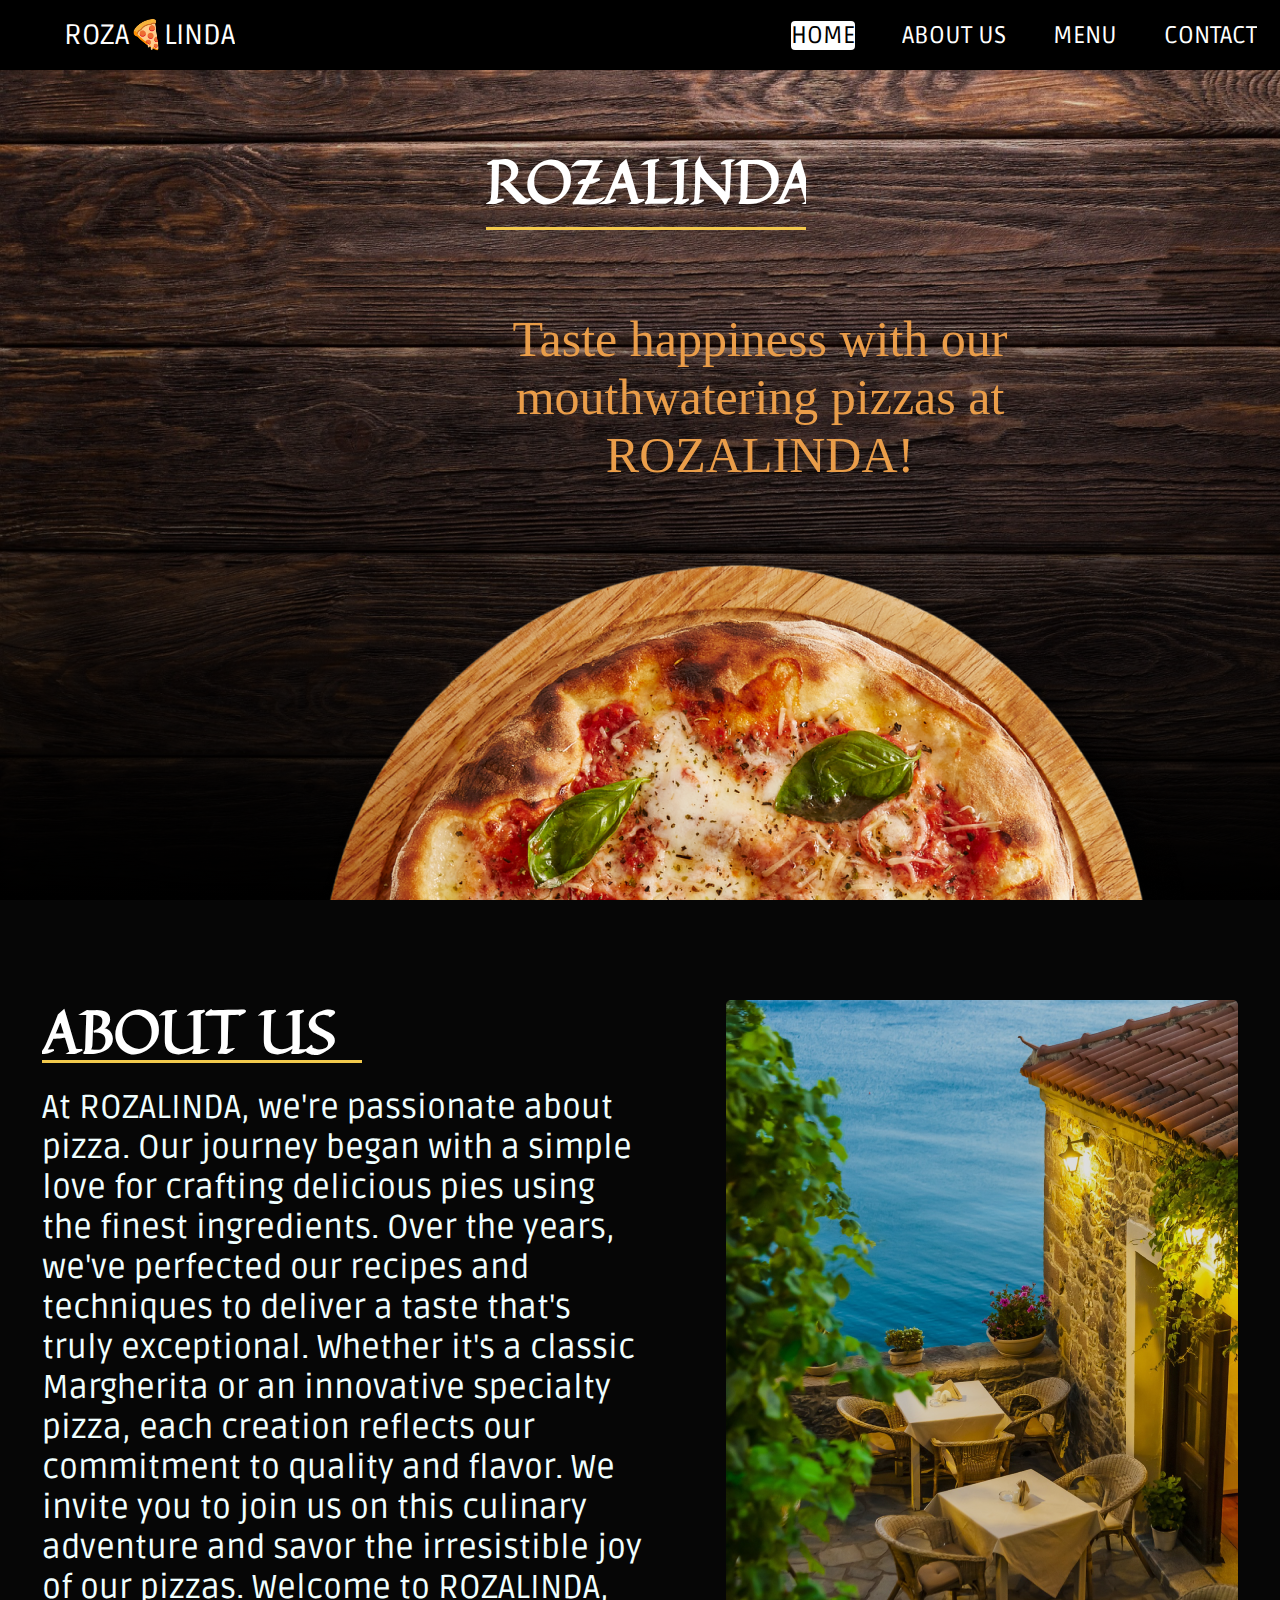
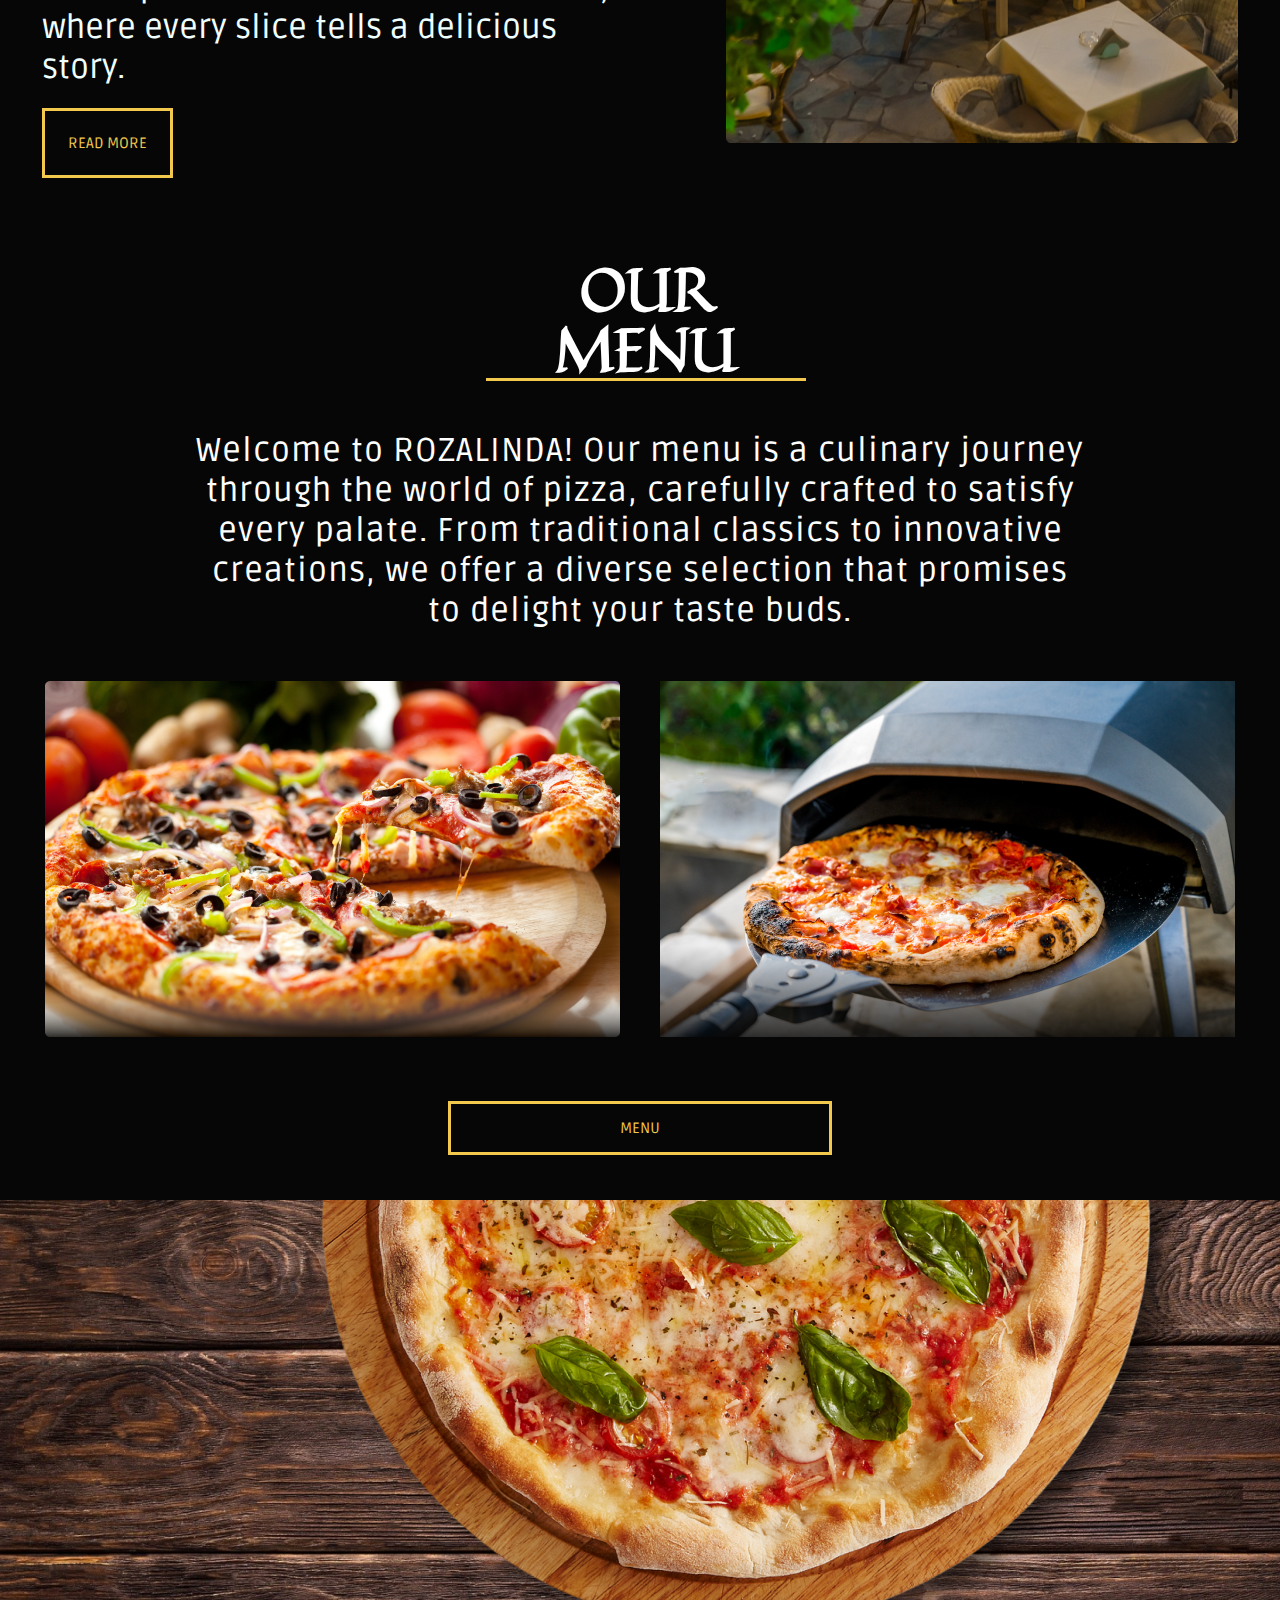
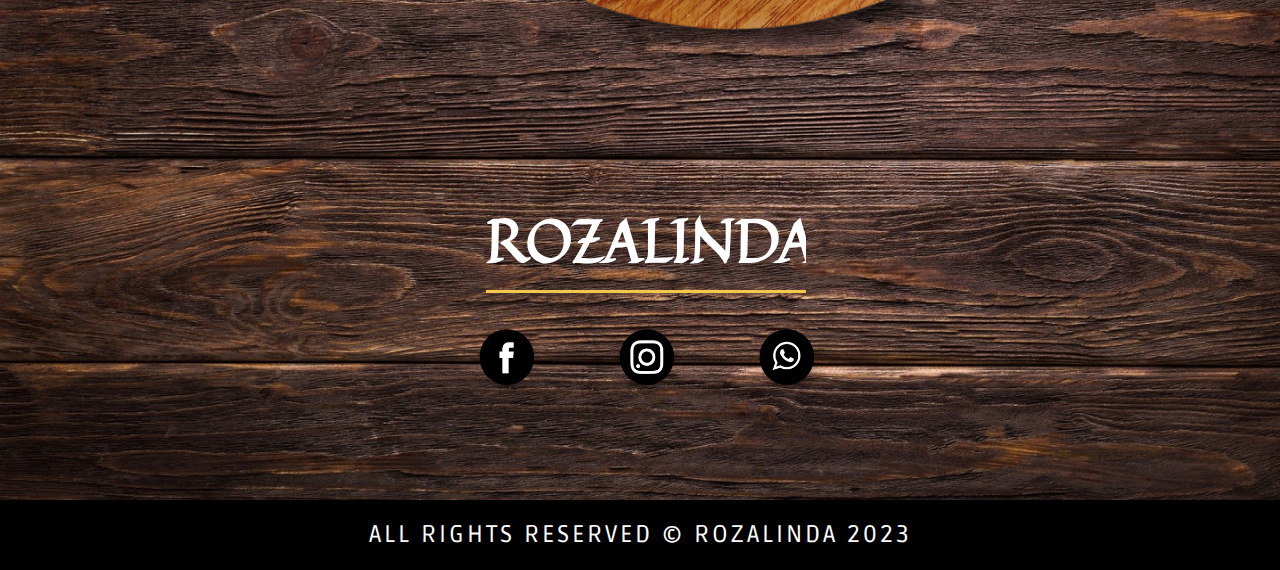
<file: index.html>
<!DOCTYPE html>
<html lang="en">
<head>
    <meta charset="UTF-8">
    <meta name="viewport" content="width=device-width, initial-scale=1.0">
    <link rel="stylesheet" href="css/style.css">
    <link rel="preconnect" href="https://fonts.googleapis.com">
<link rel="preconnect" href="https://fonts.gstatic.com" crossorigin>
<link href="https://fonts.googleapis.com/css2?family=Pixelify+Sans:wght@500&family=Quintessential&family=Ruda&family=Schoolbell&display=swap" rel="stylesheet">

    <title>ROZALINDA</title>
</head>
<body>
    <header>
        <a href="#" class="logo">ROZA🍕LINDA</a>
		
		<ul class="navbar">
			<li class = "active"><a href="#">HOME</a></li>
			<li><a href="about.html">ABOUT US</a></li>
			<li><a href="menu.html">MENU</a></li>
			<li><a href="contact.html">CONTACT</a></li>
		</ul>
    </header>
    <main>
        <div class="cont">
            <h1>ROZALINDA</h1>
            <p>Taste happiness with our mouthwatering pizzas at ROZALINDA!</p>
            <img src="img/piza.png" alt="photo">
        </div>
        <div class="cont1">
            <div class="text1">
                <div class="about">
                     <h1>ABOUT US</h1>
                    <p>At ROZALINDA, we're passionate about pizza. Our journey began
                     with a simple love for crafting delicious pies using the finest 
                     ingredients. Over the years, we've perfected our recipes and techniques
                      to deliver a taste that's truly exceptional. Whether it's a classic 
                      Margherita or an innovative specialty pizza, each creation reflects 
                      our commitment to quality and flavor. We invite you to join us on this
                       culinary adventure and savor the irresistible joy of our pizzas. Welcome
                        to ROZALINDA, where every slice tells a delicious story.</p>
                   <a href="about.html"> READ MORE</a>
                </div>
                <div class="image1">
                    <img src="img/restaurant.png" alt="photo">
                </div>
            </div>
            <div class="menu">
                <h1>OUR MENU</h1>
                <p>Welcome to ROZALINDA! Our menu is a culinary journey through the world
                     of pizza, carefully crafted to satisfy every palate. From traditional
                     classics to innovative creations, we offer a diverse selection that 
                     promises to delight your taste buds.</p>
            </div>
            <div class="image">
                <img src="img/dough.png" alt="photo">
                <img src="img/pizza2.png" alt="photo">
            </div>
            
                <a  href="menu.html" class="but"> MENU</a>  
        </div>
    </main>
    <footer>
        <div class="cont2">
            <img src="img/piza.png" alt="photo">
            <h1>ROZALINDA</h1>
            <div class="icone">
                <a href="#"> <img src="img/fac.png" alt="photo"></a>
                <a href="#"> <img src="img/ins.png" alt="photo"></a>
                <a href="#"> <img src="img/wtsp.png" alt="photo"></a>
            </div>
        </div>
        <div class="foot">
            <p>ALL RIGHTS RESERVED © ROZALINDA 2023</p>
        </div>
    </footer>
    
</body>
</html>
</file>
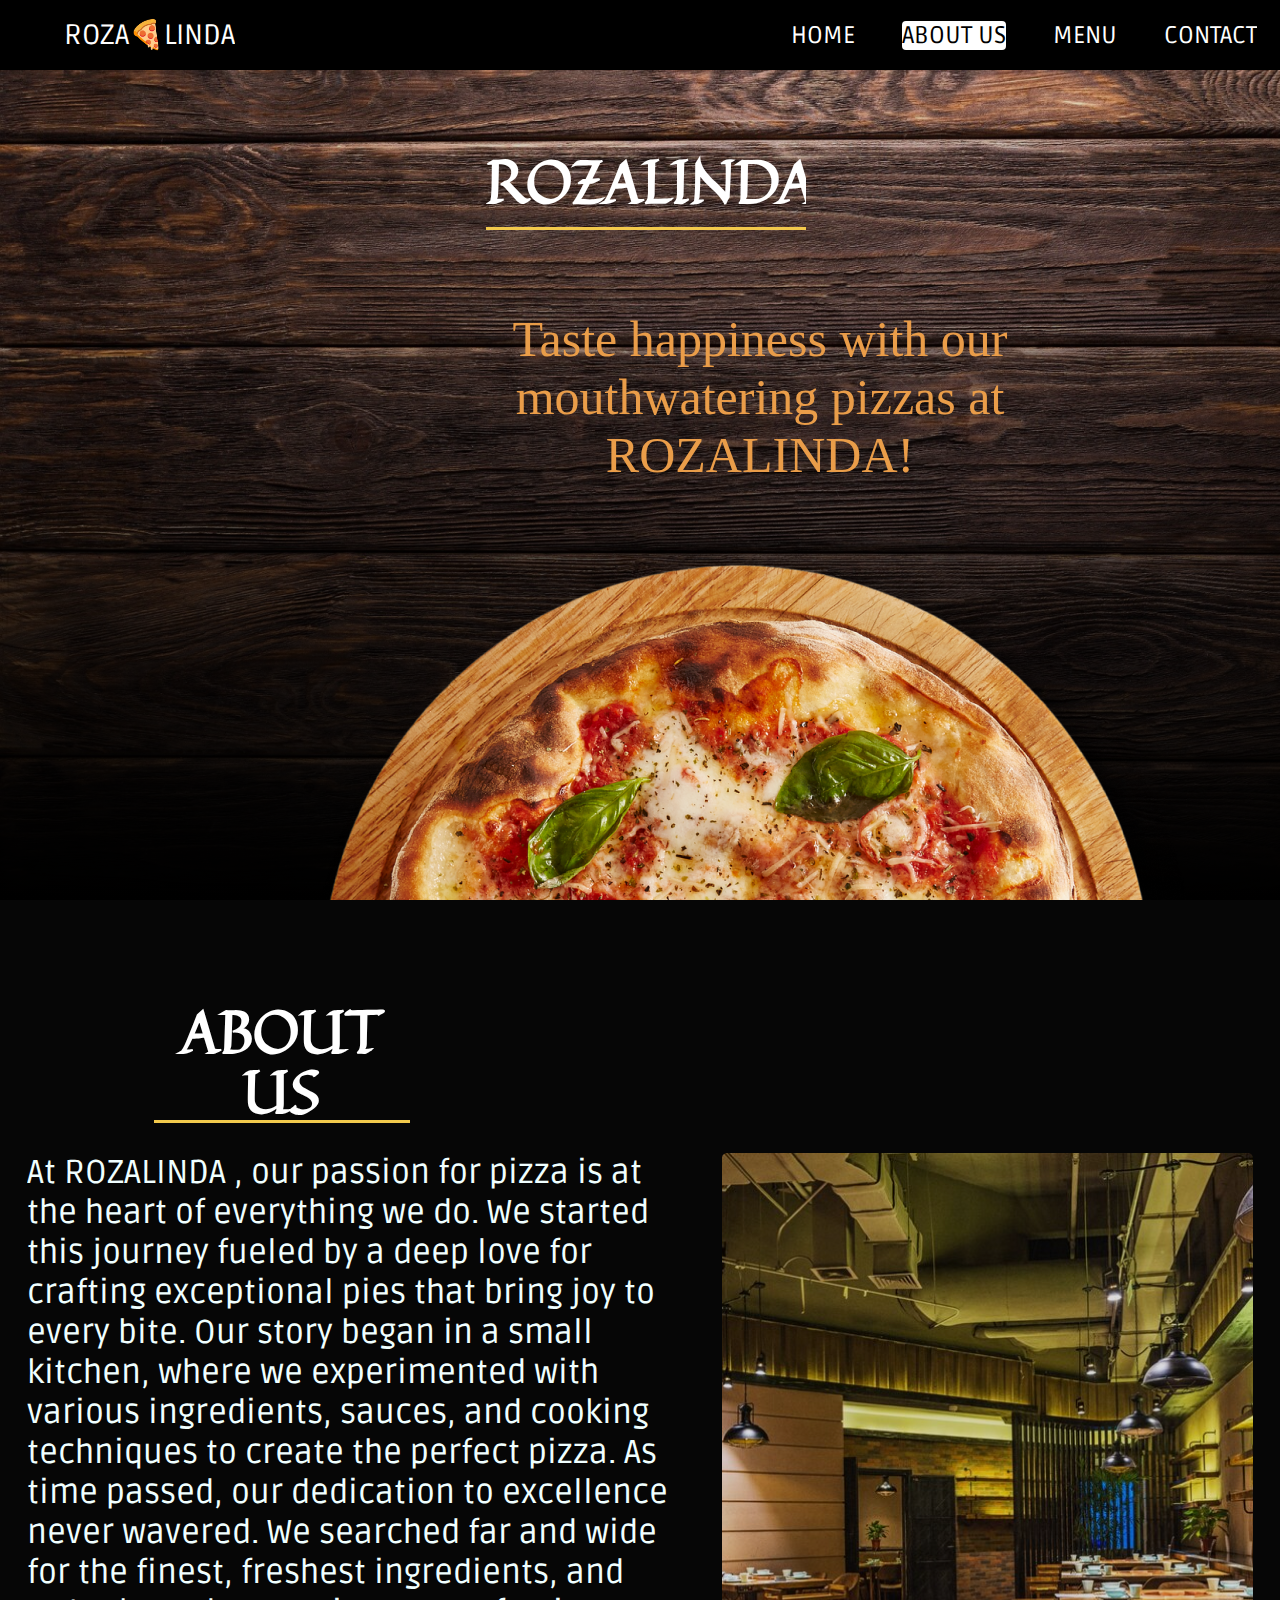
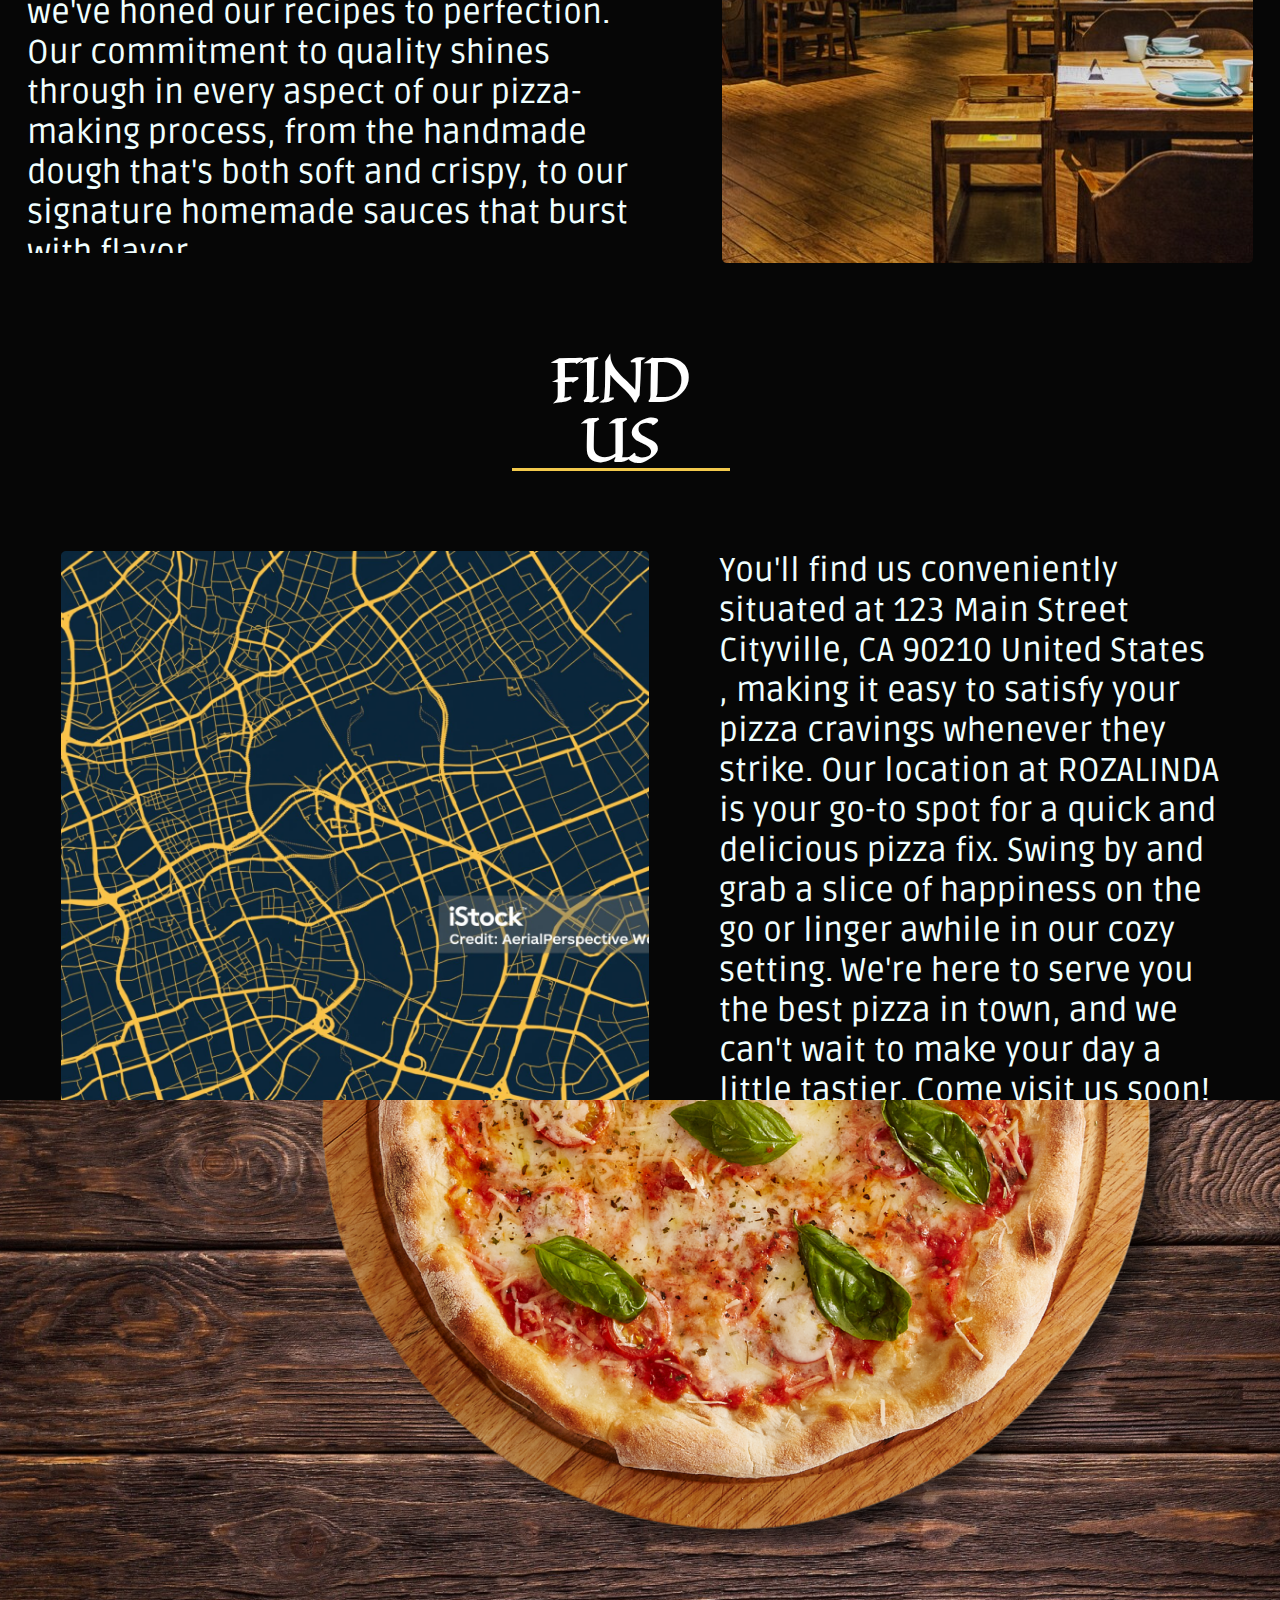
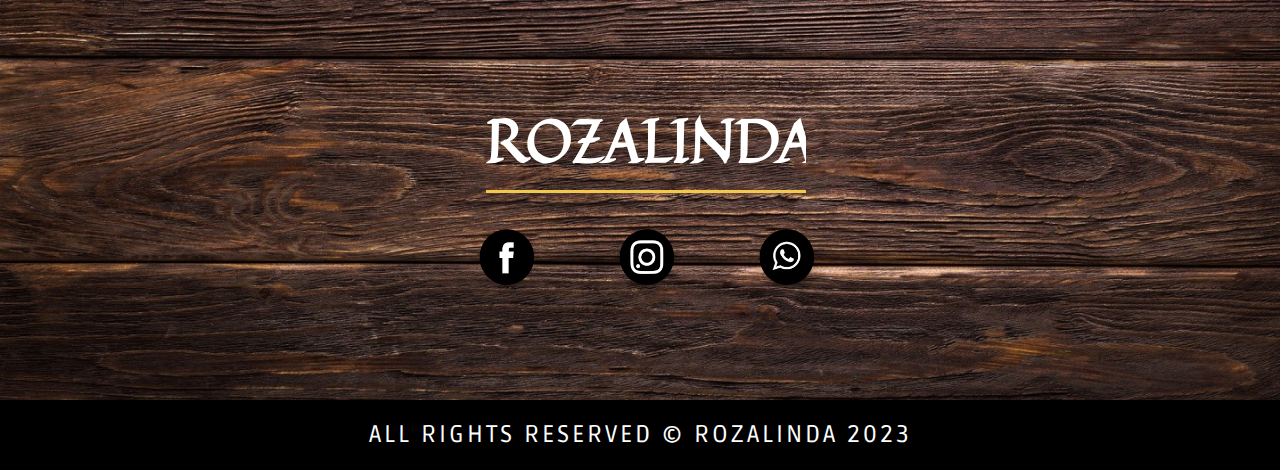
<file: about.html>
<!DOCTYPE html>
<html lang="en">
<head>
    <meta charset="UTF-8">
    <meta name="viewport" content="width=device-width, initial-scale=1.0">
    <link rel="stylesheet" href="css/style.css">
    <link rel="preconnect" href="https://fonts.googleapis.com">
<link rel="preconnect" href="https://fonts.gstatic.com" crossorigin>
<link href="https://fonts.googleapis.com/css2?family=Pixelify+Sans:wght@500&family=Quintessential&family=Ruda&family=Schoolbell&display=swap" rel="stylesheet">

    <title>ROZALINDA</title>
</head>
<body>
    <header>
        <a href="index.html" class="logo">ROZA🍕LINDA</a>
		
		<ul class="navbar">
			<li><a href="index.html">HOME</a></li>
			<li class = "active"><a href="#">ABOUT US</a></li>
			<li><a href="menu.html">MENU</a></li>
			<li><a href="contact.html">CONTACT</a></li>
		</ul>
    </header>
    <main>
        <div class="cont">
            <h1>ROZALINDA</h1>
            <p>Taste happiness with our mouthwatering pizzas at ROZALINDA!</p>
            <img src="img/piza.png" alt="photo">
        </div>
        <div class="pont">
            <div class="titre"><h1>ABOUT US</h1></div>
            <div class="text2">
                <div class="about2">
                    <p>At ROZALINDA , our passion for pizza is at the heart of everything we do.
                         We started this journey fueled by a deep love for crafting exceptional 
                         pies that bring joy to every bite. Our story began in a small kitchen, 
                         where we experimented with various ingredients, sauces, and cooking
                         techniques to create the perfect pizza. As time passed, our dedication
                         to excellence never wavered. We searched far and wide for the finest, 
                         freshest ingredients, and we've honed our recipes to perfection. Our
                         commitment to quality shines through in every aspect of our pizza-making
                         process, from the handmade dough that's both soft and crispy, to our signature
                         homemade sauces that burst with flavor.
                        </p>
                </div>
                <div class="image2">
                    <img src="img/restau.png" alt="photo">
                </div>

            </div>
            <div class="titre2"><h1>FIND US</h1></div>
            <div class="text3">
                <div class="image3">
                    <img src="img/image1.png" alt="photo">
                </div>
                <div class="about3">
                    <p>  You'll find us conveniently situated at 123 Main Street Cityville, CA 90210 United States
                        , making it easy to satisfy your pizza cravings whenever they strike. Our location at
                         ROZALINDA is your go-to spot for a quick and delicious pizza fix. Swing by and grab a 
                         slice of happiness on the go or linger awhile in our cozy setting. We're here to serve
                          you the best pizza in town, and we can't wait to make your day a little tastier. Come visit us soon!
                        </p>
                </div>
            </div>
          
        </div>
    </main>
    <footer>
        <div class="cont2">
            <img src="img/piza.png" alt="photo">
            <h1>ROZALINDA</h1>
            <div class="icone">
                <a href="#"> <img src="img/fac.png" alt="photo"></a>
                <a href="#"> <img src="img/ins.png" alt="photo"></a>
                <a href="#"> <img src="img/wtsp.png" alt="photo"></a>
            </div>
        </div>
        <div class="foot">
            <p>ALL RIGHTS RESERVED © ROZALINDA 2023</p>
        </div>
    </footer>
    
</body>
</html>
</file>
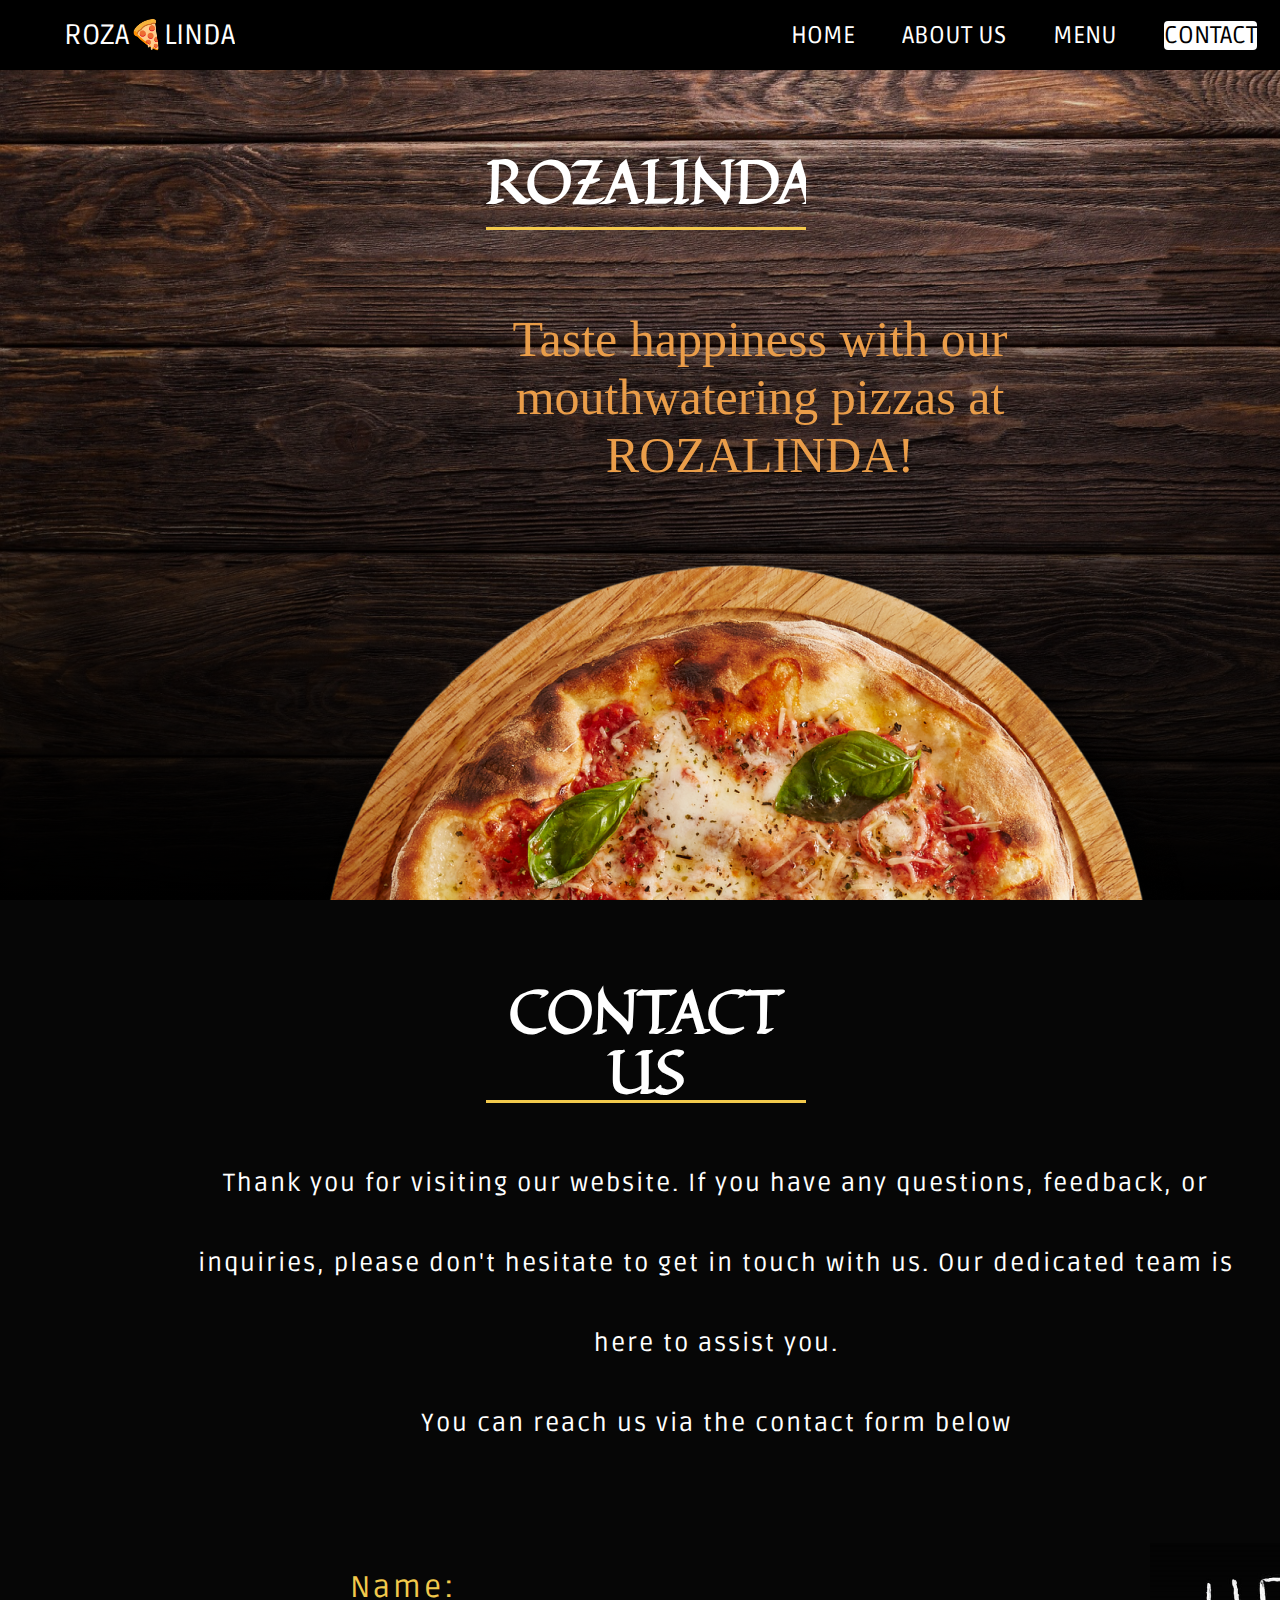
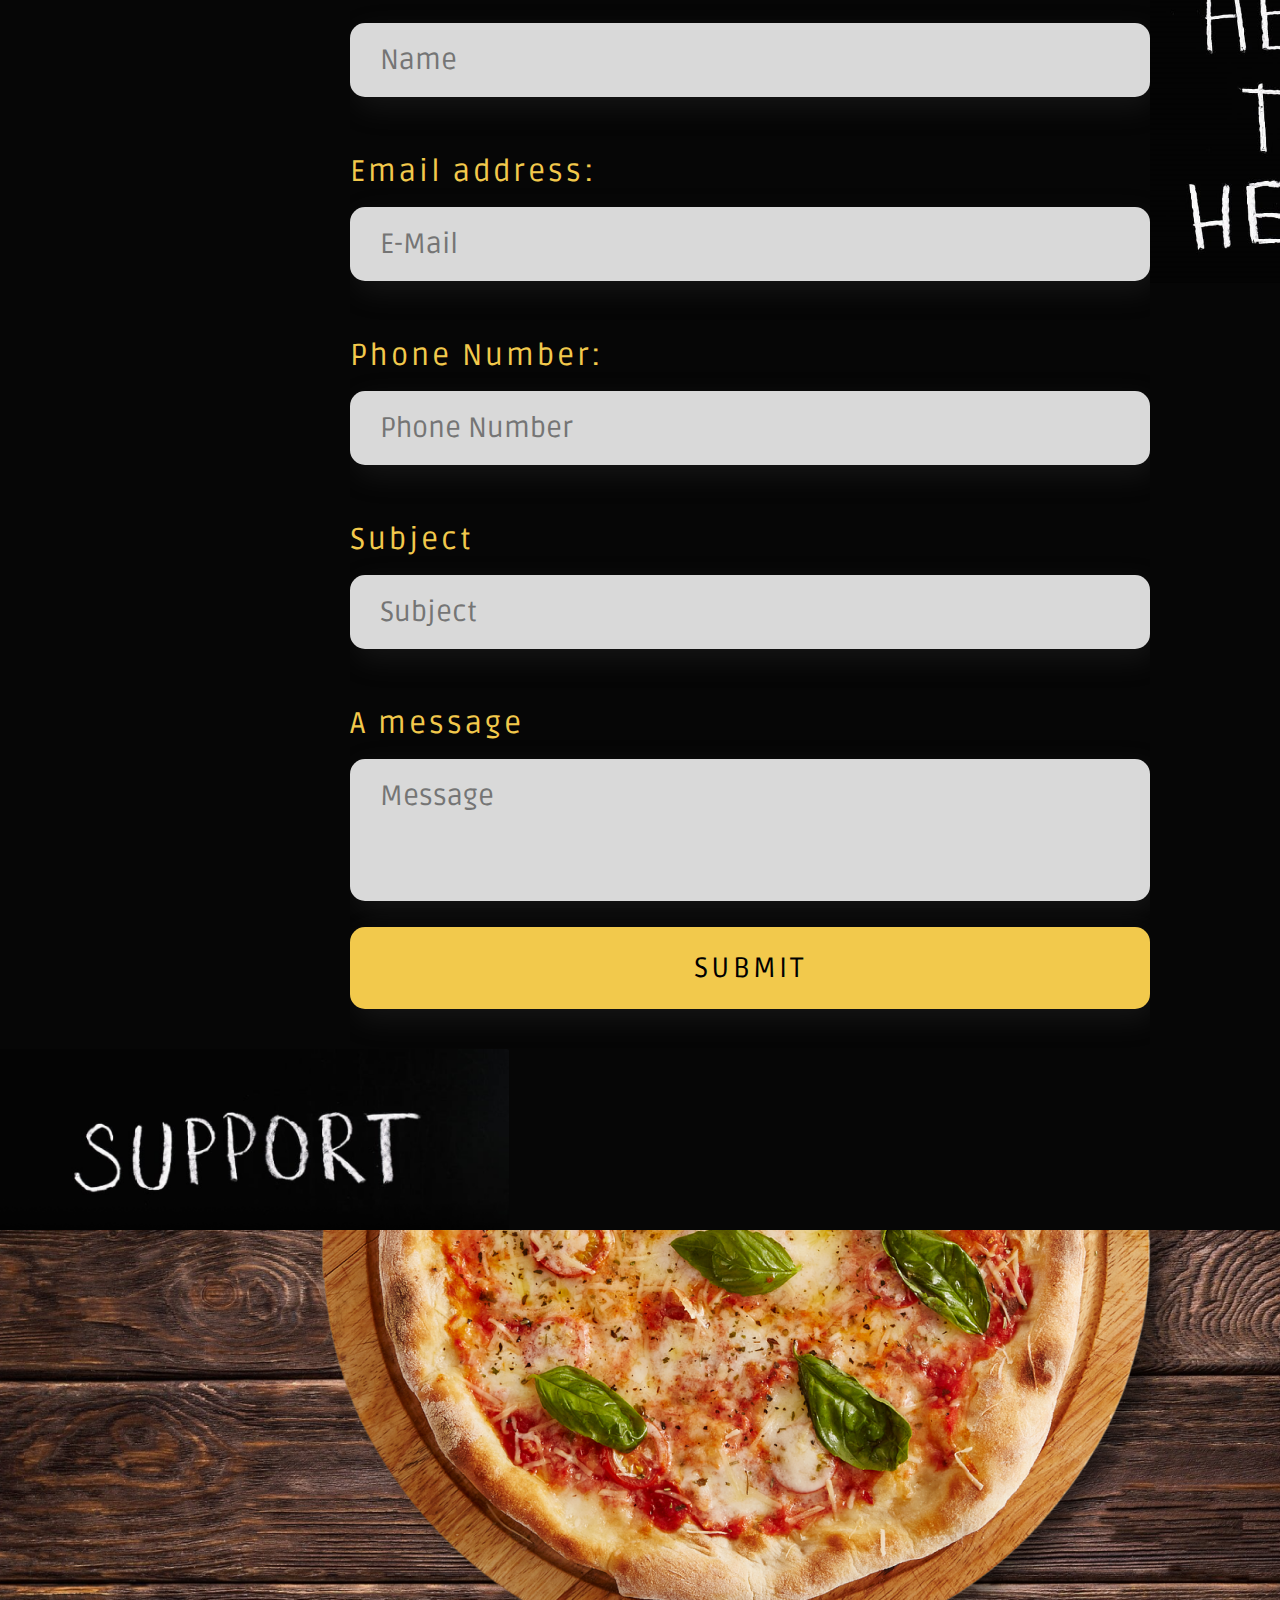
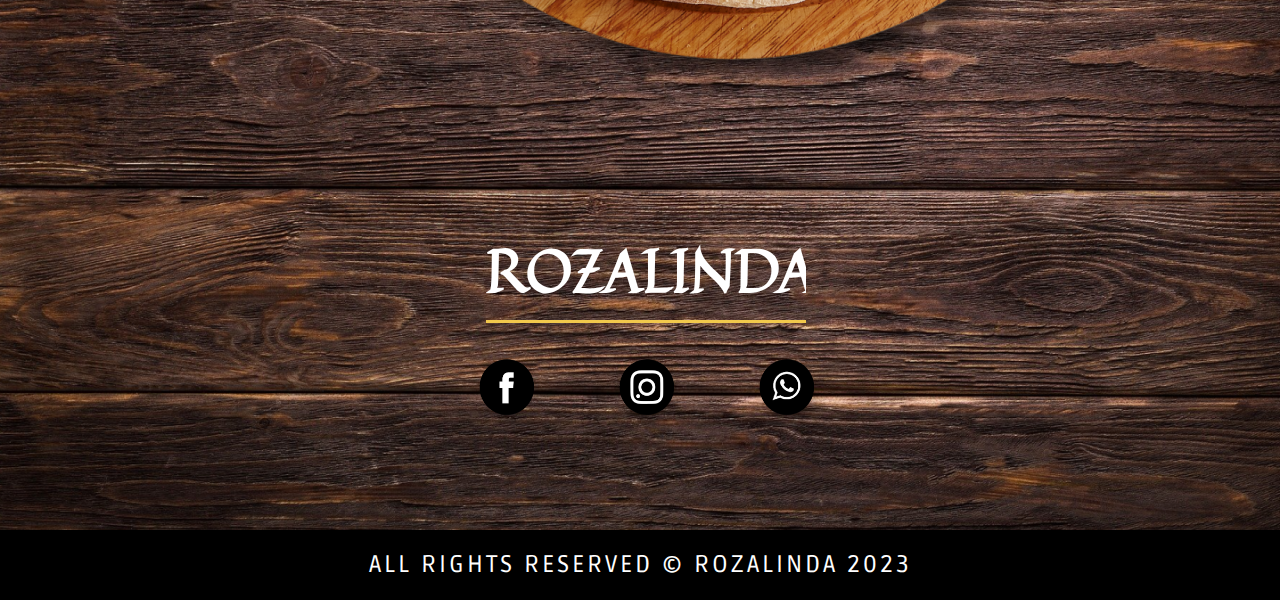
<file: contact.html>
<!DOCTYPE html>
<html lang="en">
<head>
    <meta charset="UTF-8">
    <meta name="viewport" content="width=device-width, initial-scale=1.0">
    <link rel="stylesheet" href="css/style.css">
    <link rel="preconnect" href="https://fonts.googleapis.com">
<link rel="preconnect" href="https://fonts.gstatic.com" crossorigin>
<link href="https://fonts.googleapis.com/css2?family=Pixelify+Sans:wght@500&family=Quintessential&family=Ruda&family=Schoolbell&display=swap" rel="stylesheet">
<link href="https://fonts.googleapis.com/css2?family=Cambay&display=swap" rel="stylesheet">
    <title>ROZALINDA</title>
</head>
<body>
    <header>
        <a href="index.html" class="logo">ROZA🍕LINDA</a>
		
		<ul class="navbar">
			<li><a href="index.html">HOME</a></li>
			<li><a href="about.html">ABOUT US</a></li>
			<li><a href="menu.html">MENU</a></li>
			<li class = "active"><a href="#">CONTACT</a></li>
		</ul>
    </header>
    <main>
        <div class="cont">
            <h1>ROZALINDA</h1>
            <p>Taste happiness with our mouthwatering pizzas at ROZALINDA!</p>
            <img src="img/piza.png" alt="photo">
        </div>
        <div class="pont1">
            <div class="titre4"><h1>CONTACT US</h1></div>
            <div class="text6">
                <p>Thank you for visiting our website. If you have any questions,
                     feedback, or inquiries, please don't hesitate to get in touch
                      with us. Our dedicated team is here to assist you.</p>
                <p> You can reach us via the contact form below</p>
            </div>
            <div class="image6">
                <img src="img/helpme.jpg" alt="photo">
            </div>
            <div class="about6">
                <form >
                    <p>Name:<input type="text" placeholder="Name" required></p>
			        <p>Email address:<input type="text" placeholder="E-Mail" required></p>
			        <p>Phone Number:<input type="email" placeholder="Phone Number" required></p>
			        <p>Subject<input type="tel" pattern="[0-9]+" placeholder="Subject" required></p>
			        <p>A message<textarea rows = "3" cols="32" placeholder = "Message"></textarea></p>
			        <input type="submit" value="SUBMIT" >
                    </form>

            </div>
            <div class="image7"> <img src="img/dough3.png" alt="photo"></div>
           
            
        </div>
    </main>
    <footer>
        <div class="cont2">
            <img src="img/piza.png" alt="photo">
            <h1>ROZALINDA</h1>
            <div class="icone">
                <a href="#"> <img src="img/fac.png" alt="photo"></a>
                <a href="#"> <img src="img/ins.png" alt="photo"></a>
                <a href="#"> <img src="img/wtsp.png" alt="photo"></a>
            </div>
        </div>
        <div class="foot">
            <p>ALL RIGHTS RESERVED © ROZALINDA 2023</p>
        </div>
    </footer>
    
</body>
</html>
</file>
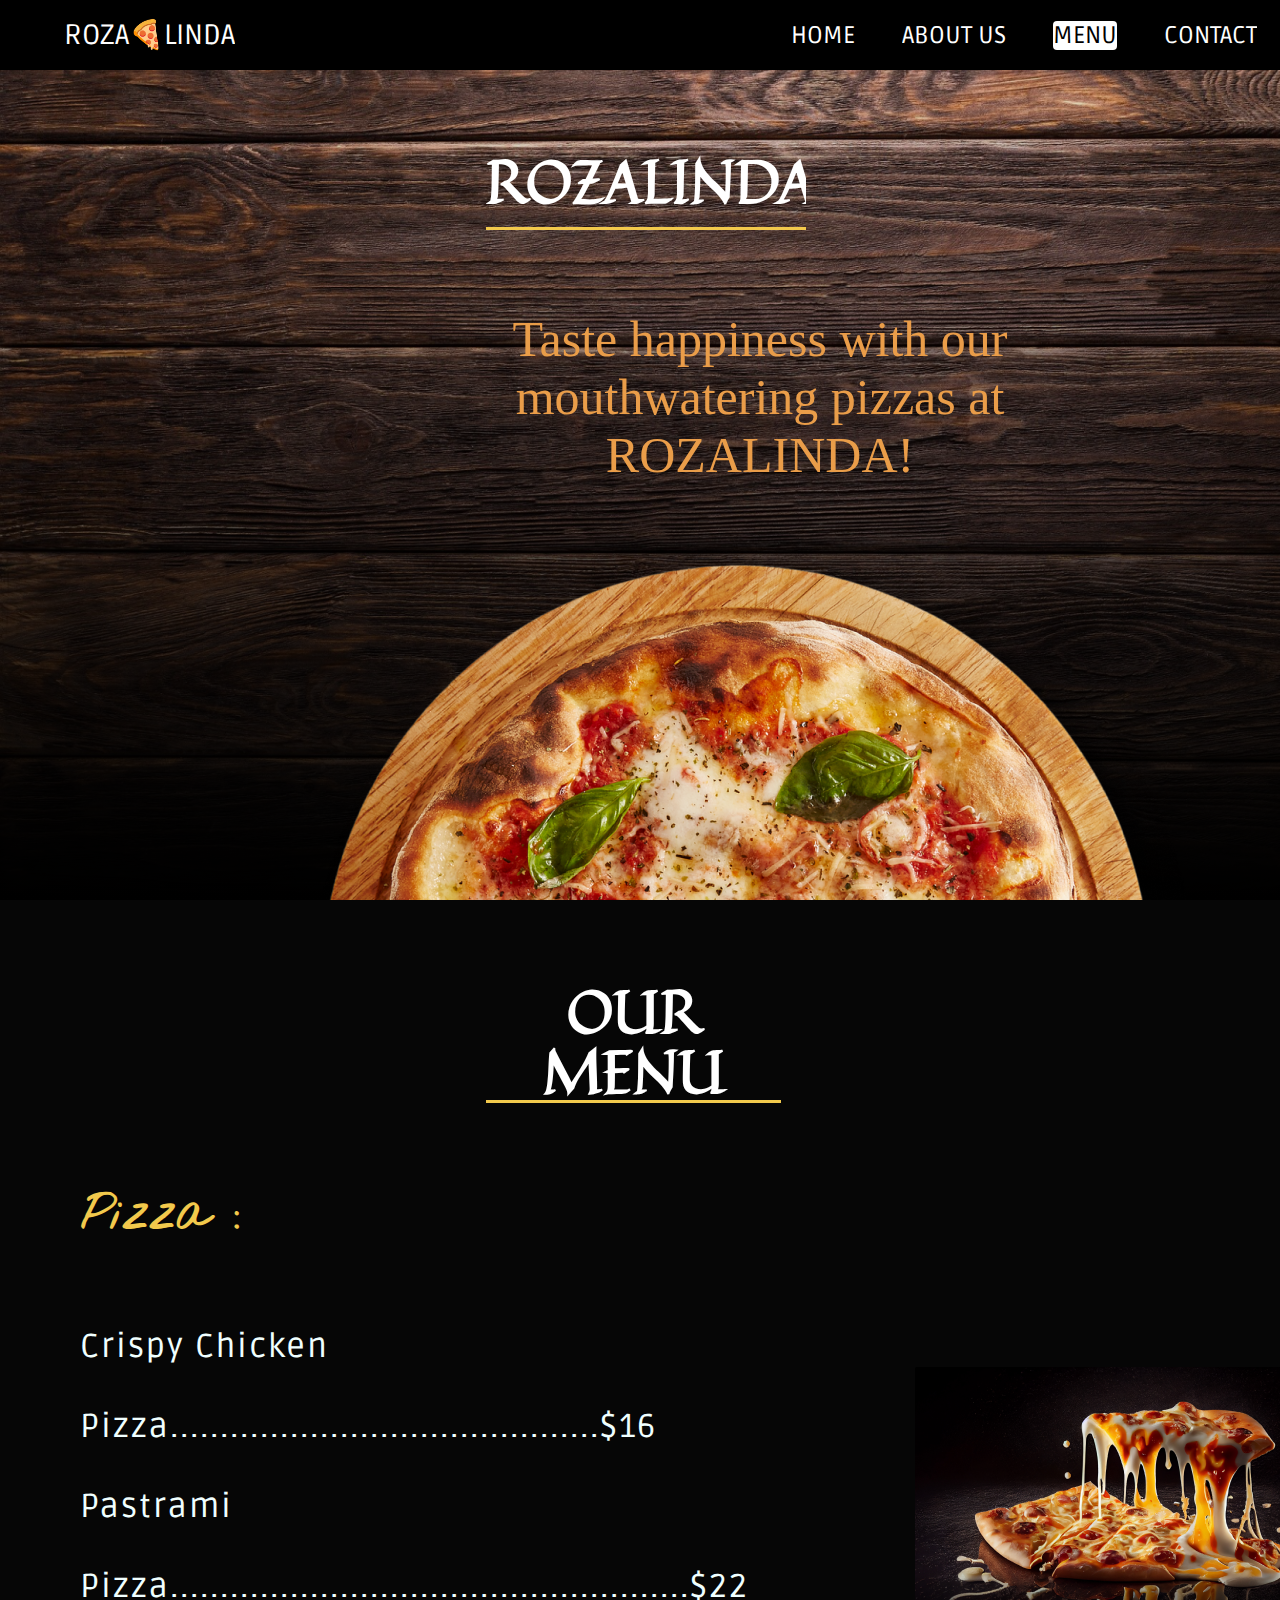
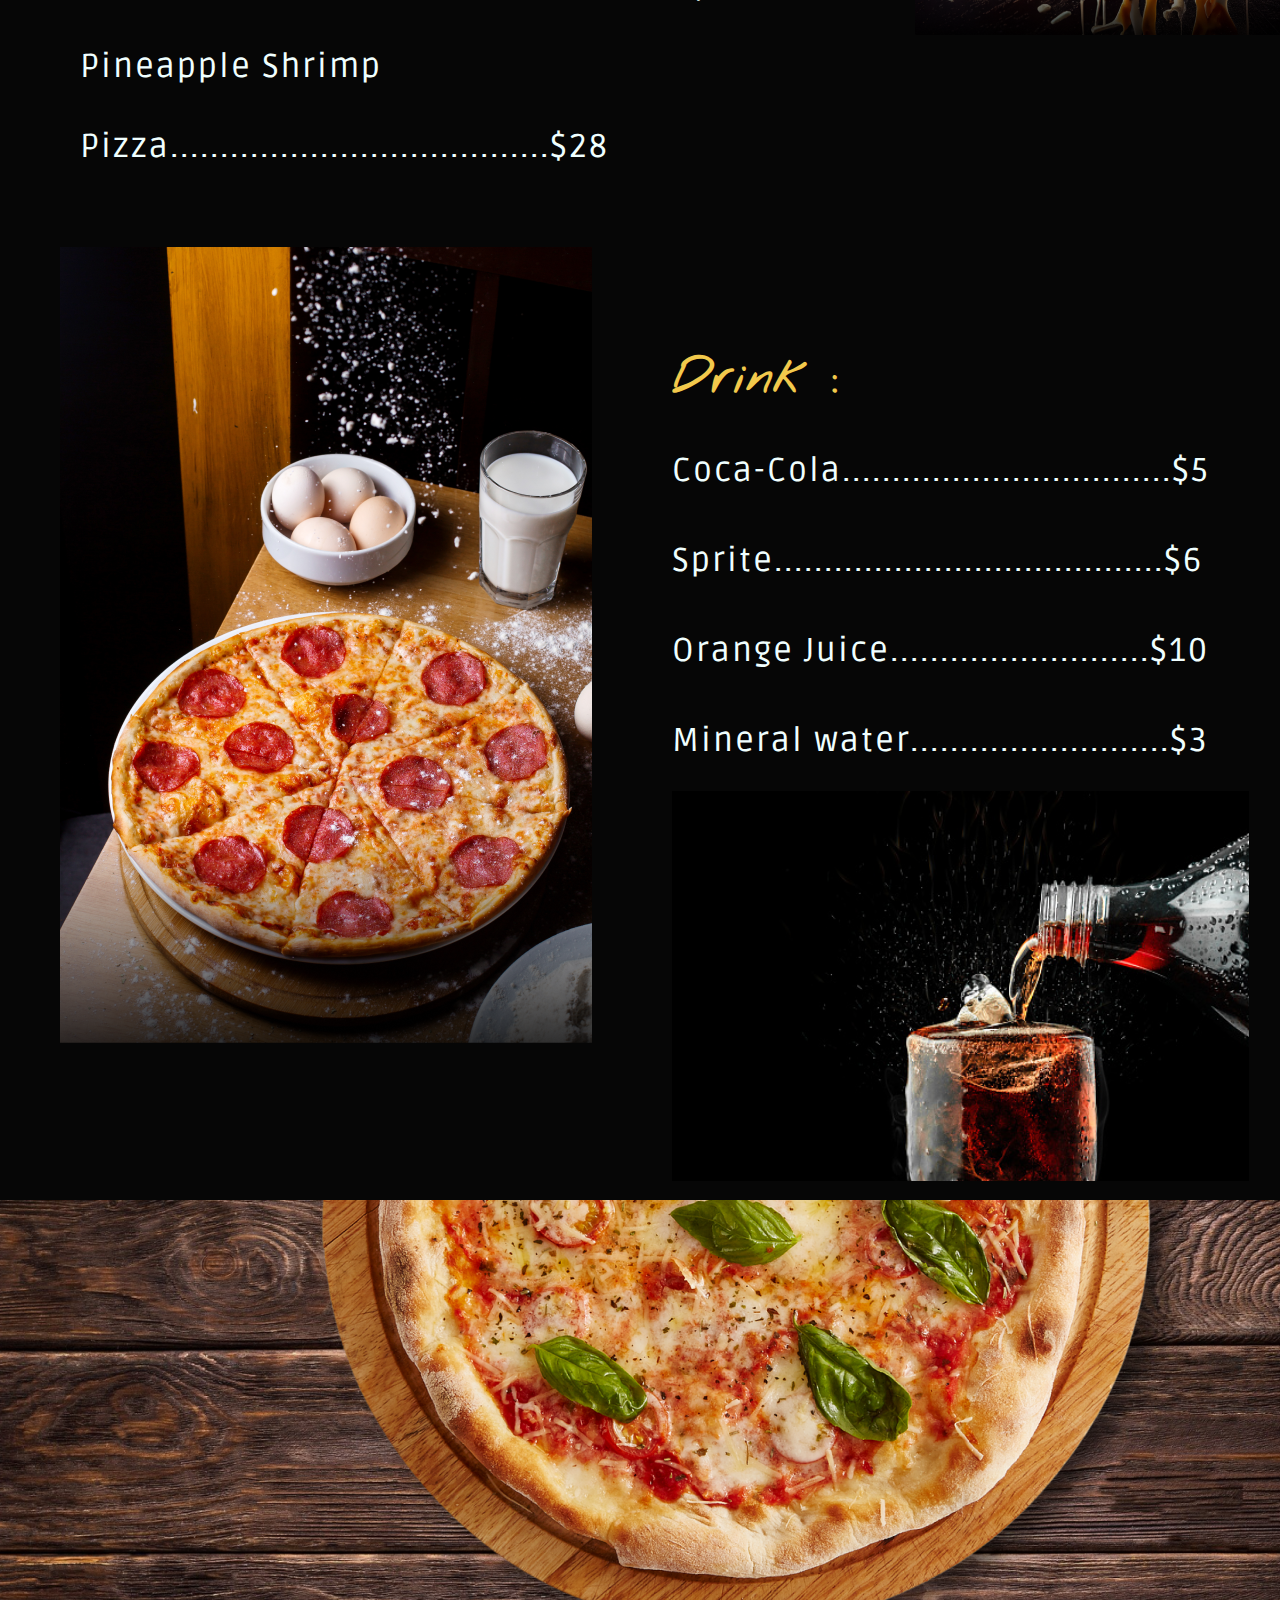
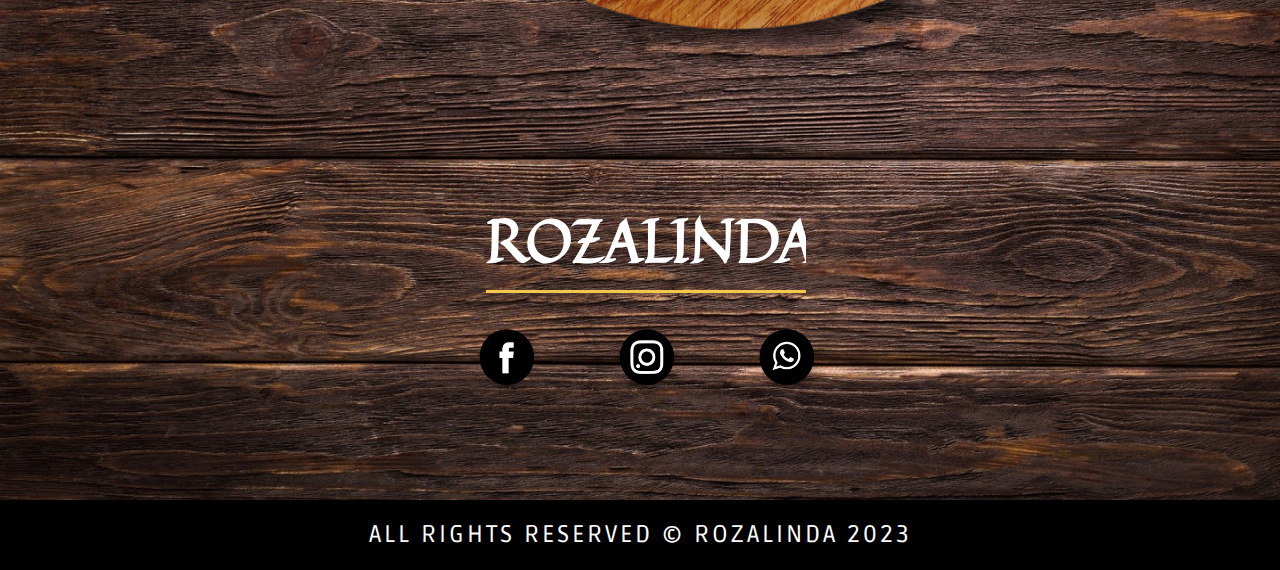
<file: menu.html>
<!DOCTYPE html>
<html lang="en">
<head>
    <meta charset="UTF-8">
    <meta name="viewport" content="width=device-width, initial-scale=1.0">
    <link rel="stylesheet" href="css/style.css">
    <link rel="preconnect" href="https://fonts.googleapis.com">
<link rel="preconnect" href="https://fonts.gstatic.com" crossorigin>
<link href="https://fonts.googleapis.com/css2?family=Pixelify+Sans:wght@500&family=Quintessential&family=Ruda&family=Schoolbell&display=swap" rel="stylesheet">
<link href="https://fonts.googleapis.com/css2?family=Nothing+You+Could+Do&display=swap" rel="stylesheet">

    <title>ROZALINDA</title>
</head>
<body>
    <header>
        <a href="index.html" class="logo">ROZA🍕LINDA</a>
		
		<ul class="navbar">
			<li><a href="index.html">HOME</a></li>
			<li><a href="about.html">ABOUT US</a></li>
			<li class = "active"><a href="#">MENU</a></li>
			<li><a href="contact.html">CONTACT</a></li>
		</ul>
    </header>
    <main>
        <div class="cont">
            <h1>ROZALINDA</h1>
            <p>Taste happiness with our mouthwatering pizzas at ROZALINDA!</p>
            <img src="img/piza.png" alt="photo">
        </div>
        <div class="cont1"  >
            <div class="titre3"><h1>OUR MENU</h1></div>
            <h2>Pizza :</h2>
            <div class="text4">
                <div class="about4">
                    <p>Crispy Chicken Pizza...........................................$16</p>
                    <p>Pastrami Pizza....................................................$22</p>
                    <p>Pineapple Shrimp Pizza......................................$28</p>
                    <p>Meat Lover Pizza.................................................$30</p>
                    <p>Fruit Deluxe Pizza...............................................$35</p>
                    <p>Neapolitan Pizza................................................$40</p>
                </div>
                <div class="image4">
                    <img src="img/new.png" alt="photo">
                </div>
            </div>
            <div class="text5">
                <div class="image5">
                    <img src="img/egg.png" alt="photo">
                </div>
                <div class="about5">
                    <h1>Drink :</h1>
                    <p>Coca-Cola.................................$5</p>
                    <p>Sprite.......................................$6</p>
                    <p>Orange Juice..........................$10</p>
                    <p>Mineral water..........................$3</p>
                    <img src="img/ve.jpg" alt="photo">
                </div>
            </div>
            
        </div>
    </main>
    <footer>
        <div class="cont2">
            <img src="img/piza.png" alt="photo">
            <h1>ROZALINDA</h1>
            <div class="icone">
                <a href="#"> <img src="img/fac.png" alt="photo"></a>
                <a href="#"> <img src="img/ins.png" alt="photo"></a>
                <a href="#"> <img src="img/wtsp.png" alt="photo"></a>
            </div>
        </div>
        <div class="foot">
            <p>ALL RIGHTS RESERVED © ROZALINDA 2023</p>
        </div>
    </footer>
    
</body>
</html>
</file>
<file: css/style.css>
*{
	padding: 0;
	margin: 0;
	box-sizing: border-box;
	font-family: 'ruda';
	text-decoration: none;
	list-style: none;
    overflow-x: hidden;
}
header{
    height: 70px;
    display: flex;
    justify-content: space-between;
    background-color: black;
    align-items: center;
    position: fixed;
    width: 100%;
    z-index: 5;
}
.logo{
    font-size: 28px;
    margin-left: 5%;
    color: white;
    
}
.navbar{
    width: 40%;
    display: flex; 
    justify-content: space-around;
}
.navbar a{
    color: white;
    font-size: 24px;
    
}
.navbar a:hover{
    color: #F2C94C;
    font-size: 26px;
   
}
.active a {
    color: #000000;
    background-color: #ffffff;
    border-radius: 4px;
}

.cont{
    height: 900px;
    overflow: hidden;
    background-image: linear-gradient(180deg, rgba(0, 0, 0, 0) 0%, rgba(39, 39, 39, 0.1) 0.01%, rgba(0, 0, 0, 0.13) 13.02%, #000000 100%), url("../img/wood.png");
    background-size: cover;
}
.cont h1 { 
    color: white;
    font-family: 'quintessential' ;
    font-size: 60px;
    text-align: center;
    margin-top: 150px;
    border-bottom: 3px solid #F2C94C; 
    width: 25%;
    margin-left: 38%;
    line-height: 60px;
    height: 80px;
    
}
.cont p{
    width: 800px;
    color: #EA9D49;
    font-family: 'Schoolbell';
    text-align: center;
    font-size: 50px; 
    margin: 80px 360px;
    
}
.cont img{ 
    margin-left: 50px;
    margin-top: -80px;
}
.cont1 {
    height: 1900px ;
    background-color: #060606;
}
.pont{
    height: 1800px ;
    background-color: #060606; 
}
.pont1 {
    height: 1930px ;
    background-color: #060606;
}
.cont2{
    height: 900px;
    overflow: hidden;
    background-image: url("../img/wod.png");
    background-size: cover;
}
.cont2 img{
    margin-left: 50px;
    margin-top: -470px;
}
.cont2 h1{
    height: 100px;
    color: white;
    font-family: 'quintessential' ;
    font-size: 60px;
    text-align: center;
    margin-top: 10px;
    border-bottom: 3px solid #F2C94C; 
    width: 25%;
    margin-left: 38%;
    
}

.icone{
    display: flex;
    justify-content: center;
    height: auto;
    margin-left: 20px

}
.icone a{
       
}
.icone a img{
    height: 100px;
    width: 100px;
    margin: 20px ;
      
}
.foot{
    height: 70px;
    background-color: #000000;
}
.foot p {
    color: white;
    font-size: 24px; 
    text-align: center;
    margin-top: 20px;
    letter-spacing: 3px;
}
.text1{
    display: flex;
    justify-content: space-around;
    color: azure;
    margin-top: 100px;
    
}
.about{
    width: 600px;
    display: flex;
    flex-direction: column;
    justify-content: space-between;
}
.about h1{
    width: 320px;
    overflow: hidden;
    color: white;
    font-family: 'quintessential' ;
    font-size: 60px;
    border-bottom: 3px solid #F2C94C; 
    line-height: 60px;
    
}
.about p{
    font-size:33px;
    line-height: 40px;
    margin-top: 25px;
    
}
.about a{
	background-color: transparent;
	padding: 23px;
	color:#F2C94C ;
	margin-top: 20px;
	cursor: pointer; 
    border:3px solid #F2C94C;  
    font-size: 15px;
    width: fit-content;

}
.menu h1{
    overflow: hidden;
    color: white;
    font-family: 'quintessential' ;
    font-size: 60px;
    text-align: center;
    margin-top: 80px;
    border-bottom: 3px solid #F2C94C; 
    width: 25%;
    margin-left: 38%;
    line-height: 60px;

}
.menu p{
    font-size:33px;
    line-height: 40px;
    margin-top: 50px;
    text-align: center;
    color: white;
    width: 70%;
    margin-left: 15%;
    letter-spacing: 1px;
}
.image{
    display: flex;
    flex-direction: row-reverse;
    justify-content: center;
    gap: 40px;
    margin-top: 50px;
    margin-bottom: 5%;
}
.but{
    display: flex;
    justify-content: center;
    text-align: center;
    background-color: transparent;
	padding: 15px 22px;
	color:#F2C94C ;
	cursor: pointer; 
    border:3px solid #F2C94C;  
    font-size: 15px;
    margin-left: 35%;
    width: 30%;

}

.titre h1{
    overflow: hidden;
    color: white;
    font-family: 'quintessential' ;
    font-size: 60px;
    text-align: center;
    border-bottom: 3px solid #F2C94C; 
    width: 20%;
    margin-left: 12%;
    line-height: 60px;
    margin-top: 100px;
}
.text2{
    display: flex;
    justify-content: center;
    gap: 50px;
    color: azure;
     margin-top: 30px;
}
.about2{
    width: 645px;
    height: 700px;
}
  
.about2 p{
    font-size:33px;
    line-height: 40px; 
}
.titre2 h1{
    overflow: hidden;
    color: white;
    font-family: 'quintessential' ;
    font-size: 60px;
    text-align: center;
    border-bottom: 3px solid #F2C94C; 
    width: 17%;
    margin-left: 40%;
    line-height: 60px;
    margin-top: 80px;
}
.text3{
    display: flex;
    justify-content: center;
    gap: 70px;
    color: azure;
    margin-top: 80px;
}
.about3{
    width: 500px;
    height: 600px;
    font-size:33px;
    line-height: 40px;
}
.image3 img{
    height: 560px;
}
.titre3 h1{
    overflow: hidden;
    color: white;
    font-family: 'quintessential' ;
    font-size: 60px;
    text-align: center;
    border-bottom: 3px solid #F2C94C; 
    width: 23%;
    margin-left: 38%;
    line-height: 60px;
    margin-top: 80px;
}
.cont1 h2{
    overflow: hidden;
    color: #F2C94C;
    font-family: 'Nothing You Could Do' ;
    font-size: 48px;
    text-align: center; 
    width: 15%;
    margin-left: 5%;
    margin-top: 80px;
}
.text4{
    display: flex;
    justify-content: flex-start;
    gap: 40px;
    color: azure;
    margin-top: 60px;
    margin-left: 80px;
}
.about4{
    width: 900px;
    height: 500px;
    font-size:33px;
    line-height: 80px; 
    letter-spacing: 2px;
}
.image4{
    margin-top: 60px;
}
.text5{
    display: flex;
    justify-content: flex-start;
    gap: 80px;
    color: azure;
    margin-top: 40px;
    margin-left: 60px;
}
.about5 img{
height: 390px;
margin-top: 20px;
margin-right:80px;
}
.about5 h1{
    overflow: hidden;
    color: #F2C94C;
    font-family: 'Nothing You Could Do' ;
    font-size: 48px;
    width: 50%;
    margin-top: 100px;    
}
.about5 p{
    width: 600px;
    height: 60px;
    font-size:33px;
    line-height: 60px; 
    letter-spacing: 2px;
    margin-top: 30px;
}
.titre4 h1{
    overflow: hidden;
    color: white;
    font-family: 'quintessential' ;
    font-size: 60px;
    text-align: center;
    border-bottom: 3px solid #F2C94C; 
    width: 25%;
    margin-left: 38%;
    line-height: 60px;
    margin-top: 80px;
}
.text6{
    width: 1100px;
    height: 400px;
    font-size:25px;
    line-height: 80px; 
    color: white;
    text-align: center;
    margin-left:13% ;
    letter-spacing: 2px;
    margin-top: 40px;   
}
.about6 form{
	width: 800px;
	font-size: 30px;
	margin-left: 350px;
	margin-top: 10px;
    font-family: 'Cambay';
    color: #F2C94C;
    letter-spacing: 3px;

}
.about6 input{
    font-size: 28px;
	width: 100%;
	display: inline-block;
	padding: 20px 150px 20px 30px;
	box-shadow: 5px 10px 30px rgb(85 85 85 / 20%);
    background-color: #D9D9D9;
	border: none;
    outline: none;
	border-radius: 15px;
	resize: none;
    margin-bottom: 40px;
}
.about6 textarea{
	font-size: 28px;
	display: inline-block;
	width: 100%;
	padding: 20px 15px 20px 30px;
	box-shadow: 5px 10px 30px rgb(85 85 85 / 20%);
    background-color: #D9D9D9;
    outline: none;
	border: none;
	border-radius: 15px;
	resize: none;
}
.about6 p{
    line-height: 70px;
}
.about6 input[type="submit"]{
	background-color: #F2C94C;
	padding: 3%;
	color: black;
	cursor: pointer;
    letter-spacing: 3px;
 }   
 .about6 input[type="submit"]:hover{
	transition: ease .40s;
	background-color: rgb(0, 0, 0);
    color: #F2C94C ;
	padding: 3%;
    font-size: 33px;
    border: 3px solid #F2C94C;
}
 .image7 img{
    height: 200px;
 }
 .image6{
    width: 300px;
    position: absolute;
    margin-left: 1150px;
 }
 .image6 img{
    height:340px;
 }
</file>
